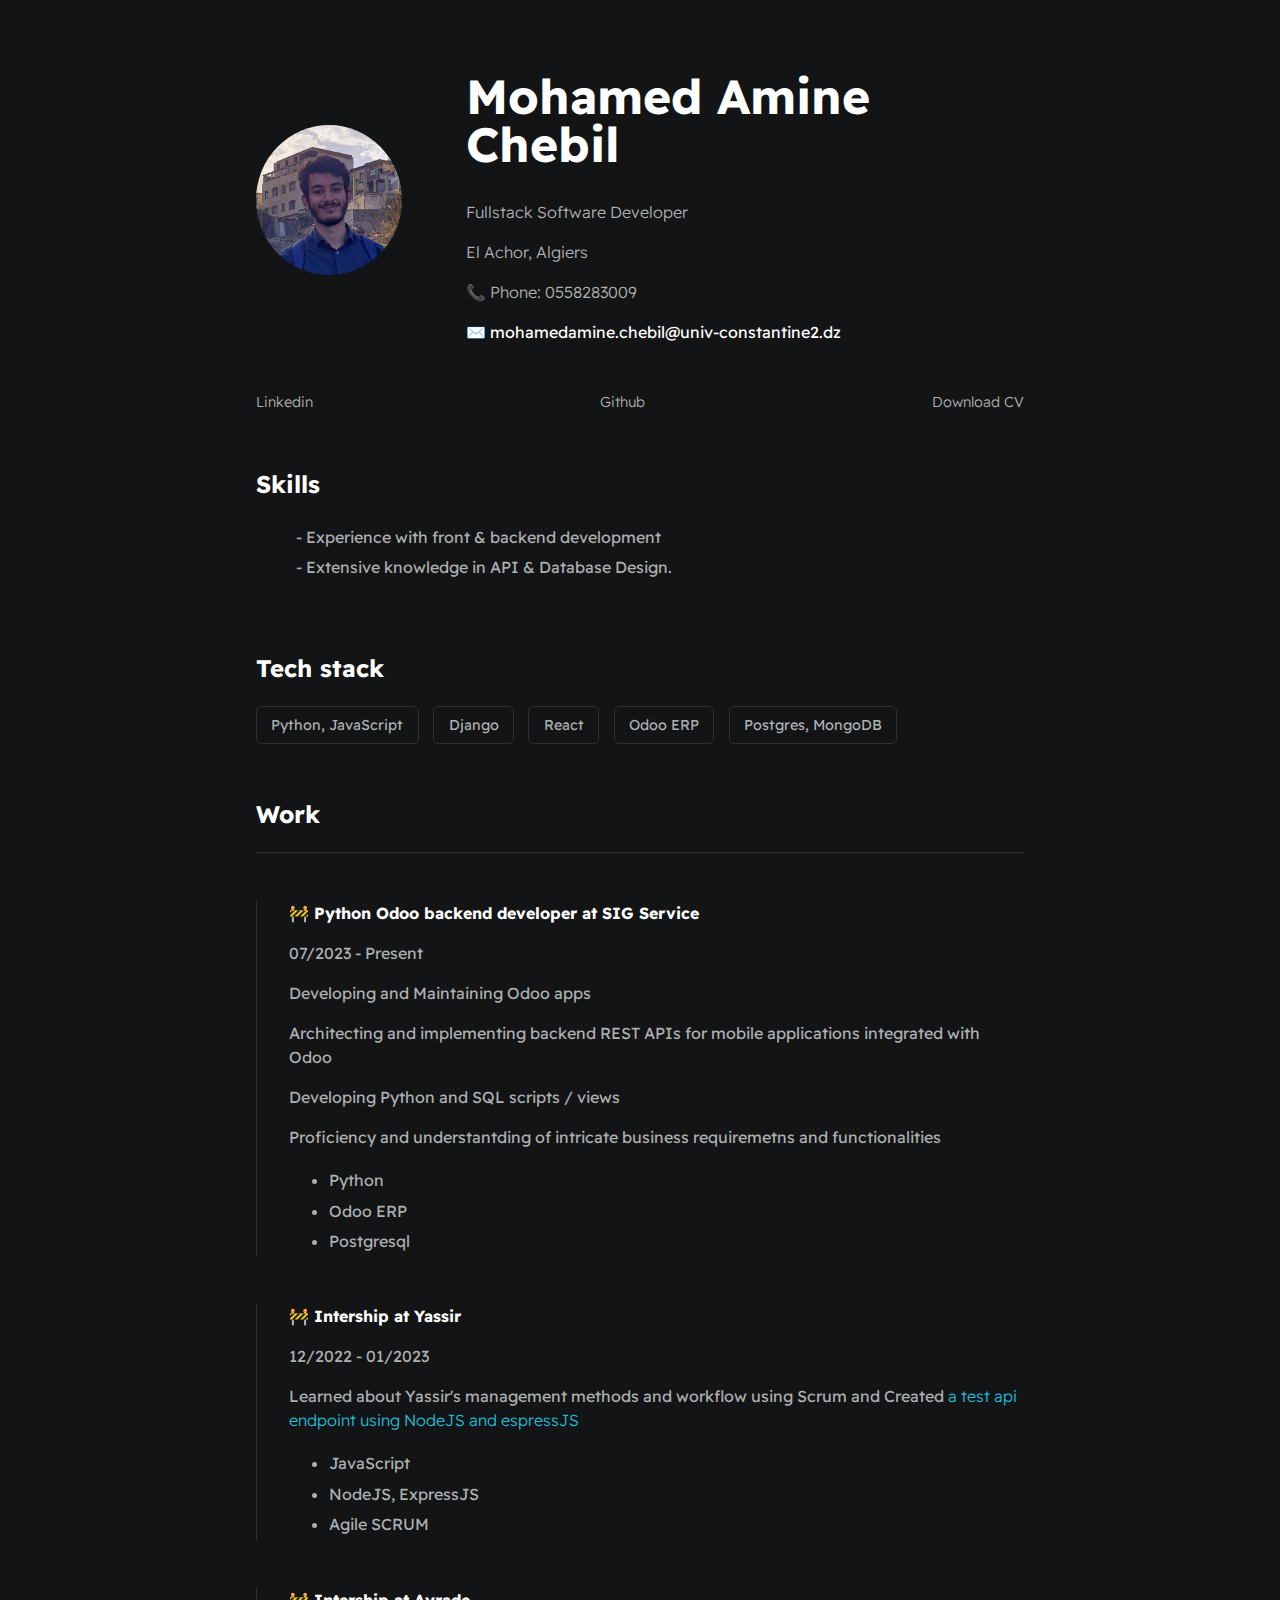
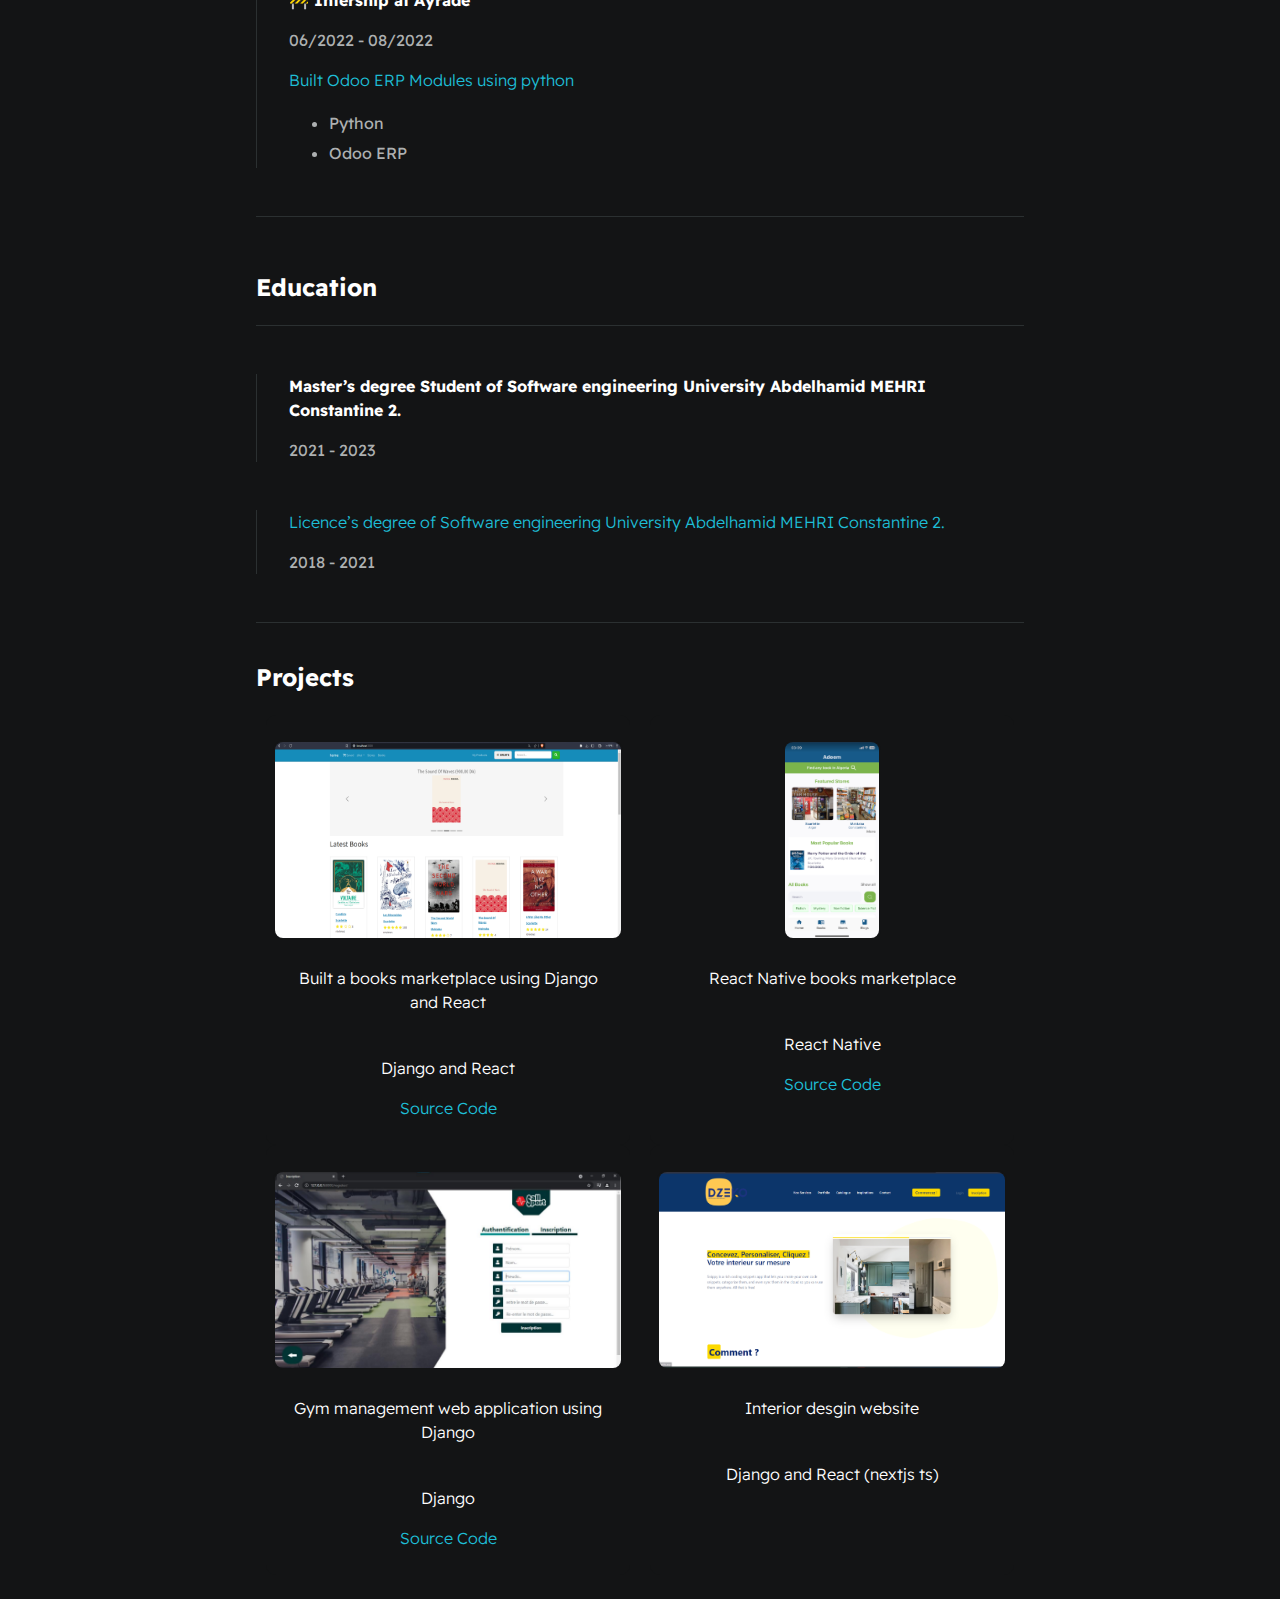
<file: index.html>
<!DOCTYPE html>
<html>
  <head>
    <meta charset="utf-8" />
    <meta http-equiv="X-UA-Compatible" content="IE=edge" />
    <title>Amine Chebil</title>
    <meta name="description" content="" />
    <meta name="viewport" content="width=device-width, initial-scale=1" />
    <link rel="stylesheet" href="./styles/main.css" />
    <script
      defer
      data-domain="amine-chebil.me"
      src="https://plausible.io/js/script.js"
    ></script>
  </head>
  <body>
    <div id="container--main">
      <section id="wrapper--hero" class="section--page">
        <img id="profile-pic" src="./assets/images/profile_pic.JPG" />

        <div>
          <h1 id="user-name">Mohamed Amine Chebil</h1>
          <p id="bio">Fullstack Software Developer</p>
          <p id="bio">El Achor, Algiers</p>
          <p id="bio">📞 Phone: 0558283009</p>
          <p id="email">✉️ mohamedamine.chebil@univ-constantine2.dz</p>
        </div>
      </section>

      <section class="section--page">
        <div id="socials--list">
          <a
            href="https://www.linkedin.com/in/amine-c-097875132/"
            target="_blank"
            >Linkedin</a
          >
          <a href="https://github.com/Chebil26" target="_blank">Github</a>
          <a href="./assets/resume.pdf" target="_blank">Download CV</a>
        </div>
      </section>

      <section class="section--page">
        <h2>Skills</h2>
        <ul id="qualifications--list">
          <li>- Experience with front & backend development</li>
          <li>- Extensive knowledge in API & Database Design.</li>
        </ul>
      </section>

      <section class="section--page">
        <h2>Tech stack</h2>

        <div id="wrapper--techstack__items">
          <div class="card--techstack">
            <span>Python, JavaScript</span>
          </div>
          <div class="card--techstack"><span>Django</span></div>
          <div class="card--techstack"><span>React</span></div>
          <div class="card--techstack"><span>Odoo ERP</span></div>
          <div class="card--techstack">
            <span>Postgres, MongoDB</span>
          </div>
        </div>
      </section>

      <!-- Project section end -->

      <section id="work-history-wrapper" class="section--page">
        <h2>Work</h2>

        <div class="line-break"></div>

        <div class="card--work-history">
          <strong>🚧 Python Odoo backend developer at SIG Service</strong>
          <p>07/2023 - Present</p>
          <p>Developing and Maintaining Odoo apps</p>
          <p>
            Architecting and implementing backend REST APIs for mobile
            applications integrated with Odoo
          </p>
          <p>Developing Python and SQL scripts / views</p>
          <p>
            Proficiency and understantding of intricate business requiremetns
            and functionalities
          </p>
          <ul>
            <li>Python</li>
            <li>Odoo ERP</li>
            <li>Postgresql</li>
          </ul>
        </div>

        <div class="card--work-history">
          <strong>🚧 Intership at Yassir</strong>
          <p>12/2022 - 01/2023</p>
          <p>
            Learned about Yassir's management methods and workflow using Scrum
            and Created
            <a
              href="https://github.com/Chebil26/yassir-nodejs-api-test"
              target="_blank"
              >a test api endpoint using NodeJS and espressJS
            </a>
          </p>
          <ul>
            <li>JavaScript</li>
            <li>NodeJS, ExpressJS</li>
            <li>Agile SCRUM</li>
          </ul>
        </div>

        <div class="card--work-history">
          <strong>🚧 Intership at Ayrade</strong>
          <p>06/2022 - 08/2022</p>
          <p>
            <a href="https://github.com/Chebil26/odoo-convert" target="_blank"
              >Built Odoo ERP Modules using python</a
            >
          </p>
          <ul>
            <li>Python</li>
            <li>Odoo ERP</li>
          </ul>
        </div>

        <div class="line-break"></div>
      </section>

      <section id="work-history-wrapper" class="section--page">
        <h2>Education</h2>

        <div class="line-break"></div>

        <div class="card--work-history">
          <strong>
            Master’s degree Student of Software engineering University
            Abdelhamid MEHRI Constantine 2.
          </strong>
          <p>2021 - 2023</p>
        </div>

        <div class="card--work-history">
          <strong
            ><a
              href="https://drive.google.com/file/d/1RSxb4dgCbaTF-hPyNG13FWonrRorsPJZ/view?usp=sharing"
              target="_blank"
              >Licence’s degree of Software engineering University Abdelhamid
              MEHRI Constantine 2.</a
            >
          </strong>
          <p>2018 - 2021</p>
        </div>

        <div class="line-break"></div>
      </section>

      <!-- </section> -->
      <section class="projects" id="projects">
        <div class="max-width">
          <h2 class="title fadein">Projects</h2>
          <div class="carousel owl-carousel">
            <div class="card">
              <a href="project1.html" target="_blank">
                <div class="box">
                  <img src="./assets/images/home.png" />
                  <p>Built a books marketplace using Django and React</p>
                  <p>Django and React</p>
                </div>
              </a>
              <a
                href="https://github.com/chebil26/marketplace"
                target="_blank"
                class="source-link"
                >Source Code</a
              >
            </div>
            <div class="card">
              <a
                href="https://github.com/Chebil26/marketplace-react-native"
                target="_blank"
              >
                <div class="box">
                  <img
                    class="mobile"
                    src="./assets/images/react native marketpalce.png"
                  />
                  <p>React Native books marketplace</p>
                  <p>React Native</p>
                </div>
              </a>
              <a
                href="https://github.com/Chebil26/marketplace-react-native"
                target="_blank"
                class="source-link"
                >Source Code</a
              >
            </div>

            <div class="card">
              <a href="https://github.com/Chebil26/pfeL3" target="_blank">
                <div class="box">
                  <img src="./assets/images/gym .png" />
                  <p>Gym management web application using Django</p>
                  <p>Django</p>
                </div>
              </a>
              <a
                href="https://github.com/Chebil26/pfeL3"
                target="_blank"
                class="source-link"
                >Source Code</a
              >
            </div>

            <div class="card">
              <a href="https://himeur.netlify.app/" target="_blank">
                <div class="box">
                  <img src="./assets/images/dzeko.png" />
                  <p>Interior desgin website</p>
                  <p>Django and React (nextjs ts)</p>
                </div>
              </a>
            </div>
          </div>
        </div>
      </section>
    </div>
  </body>
</html>
</file>
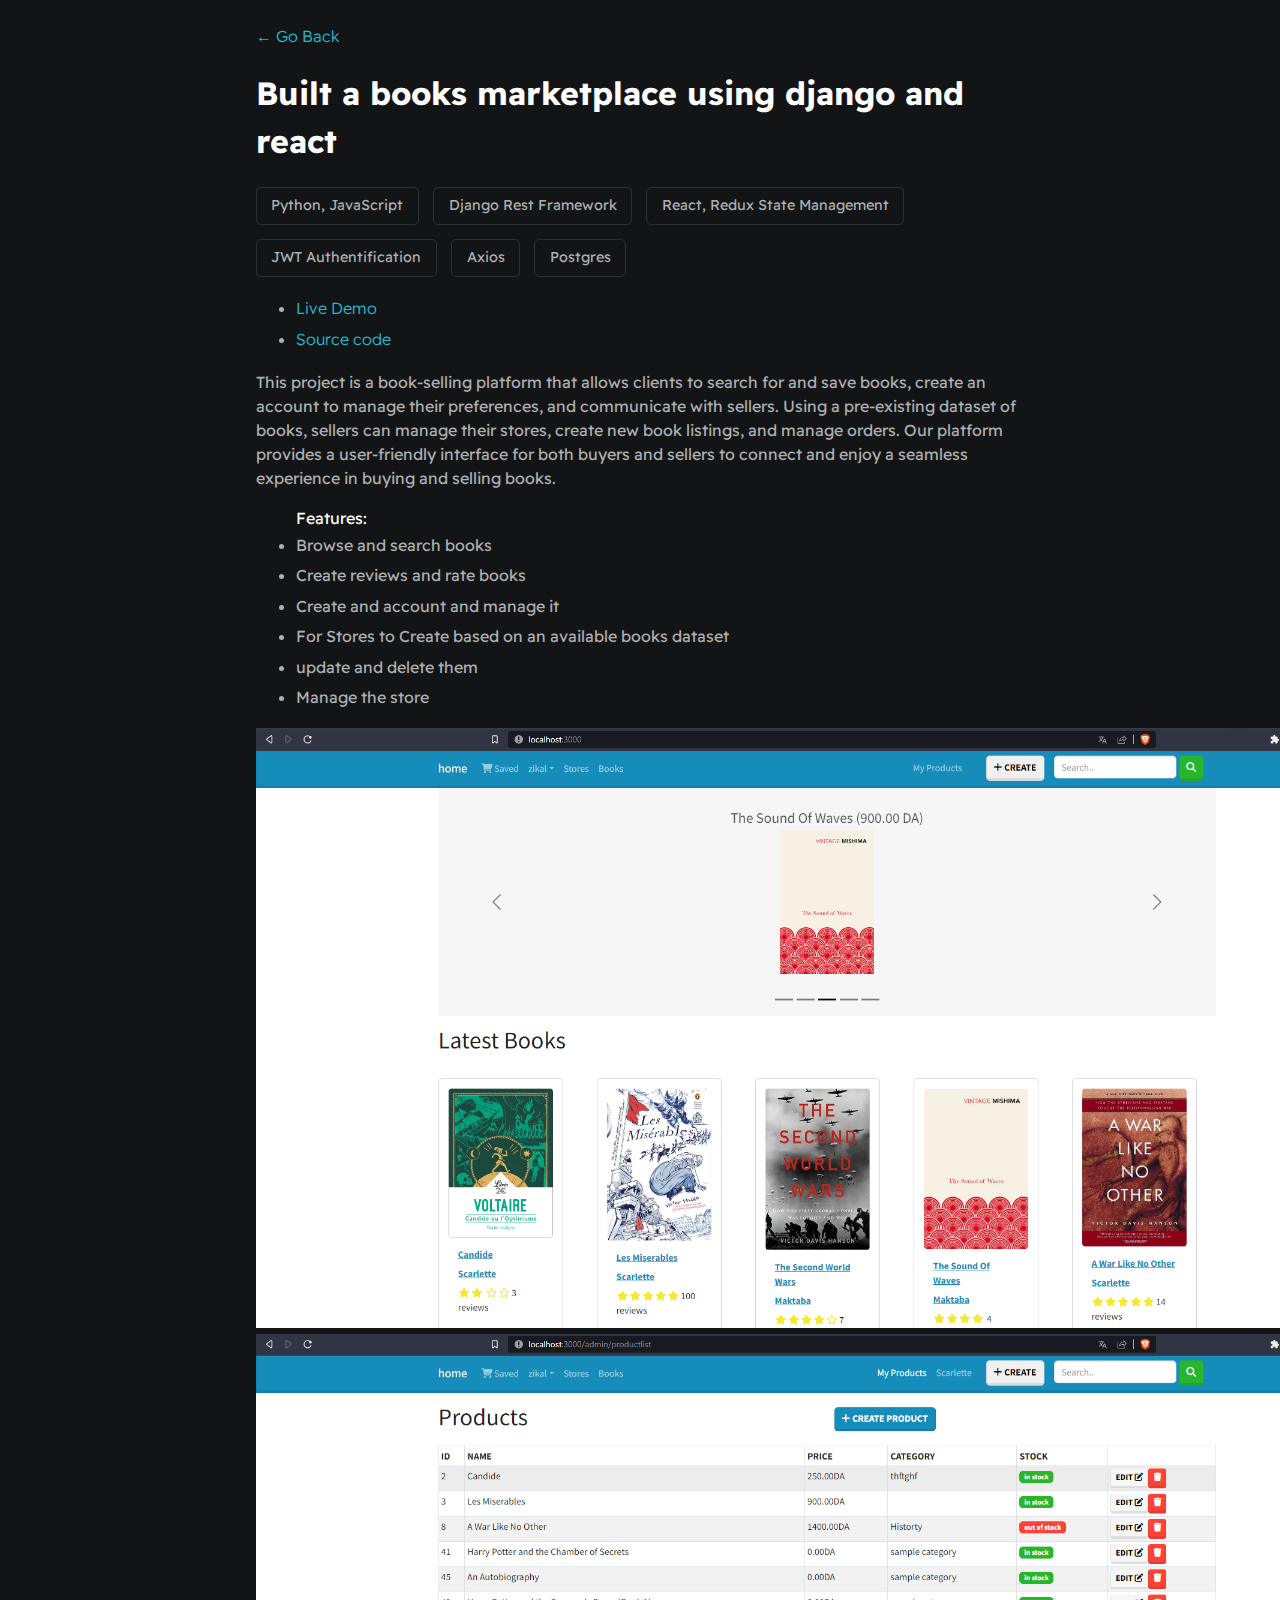
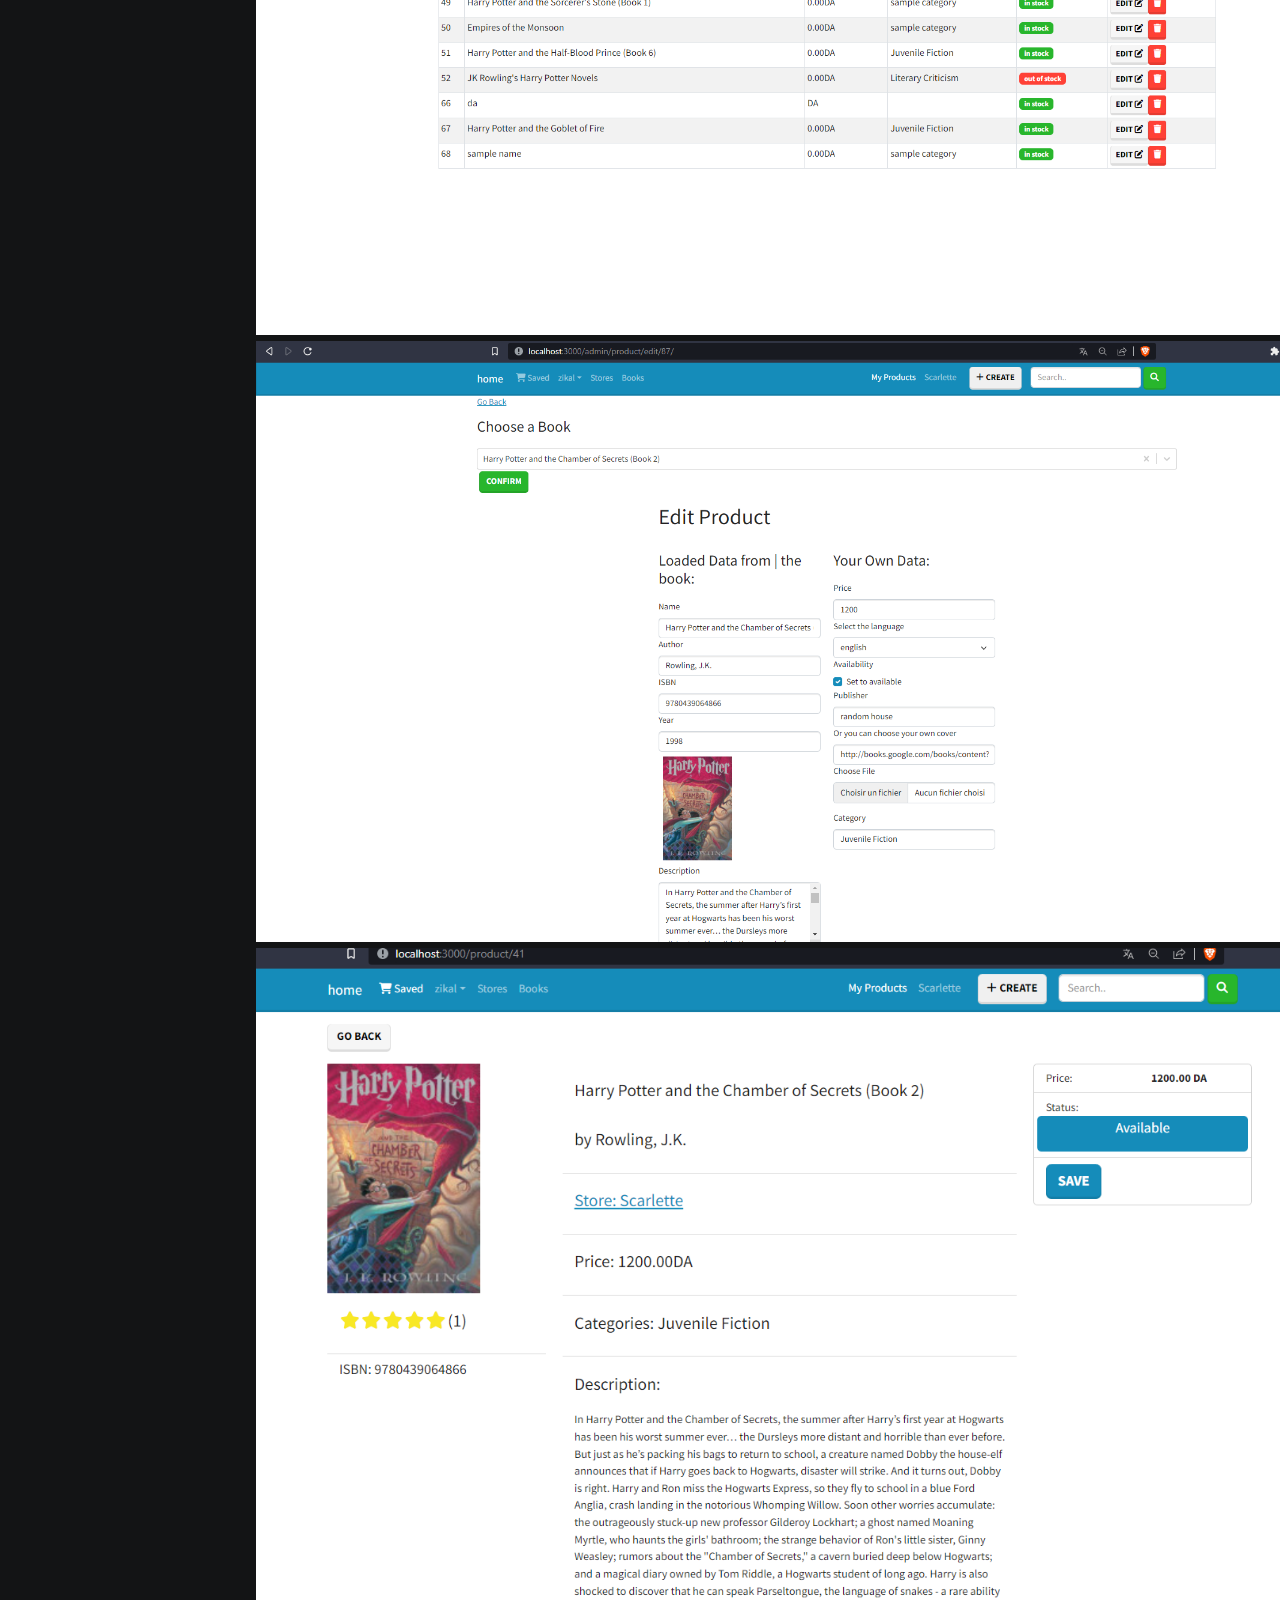
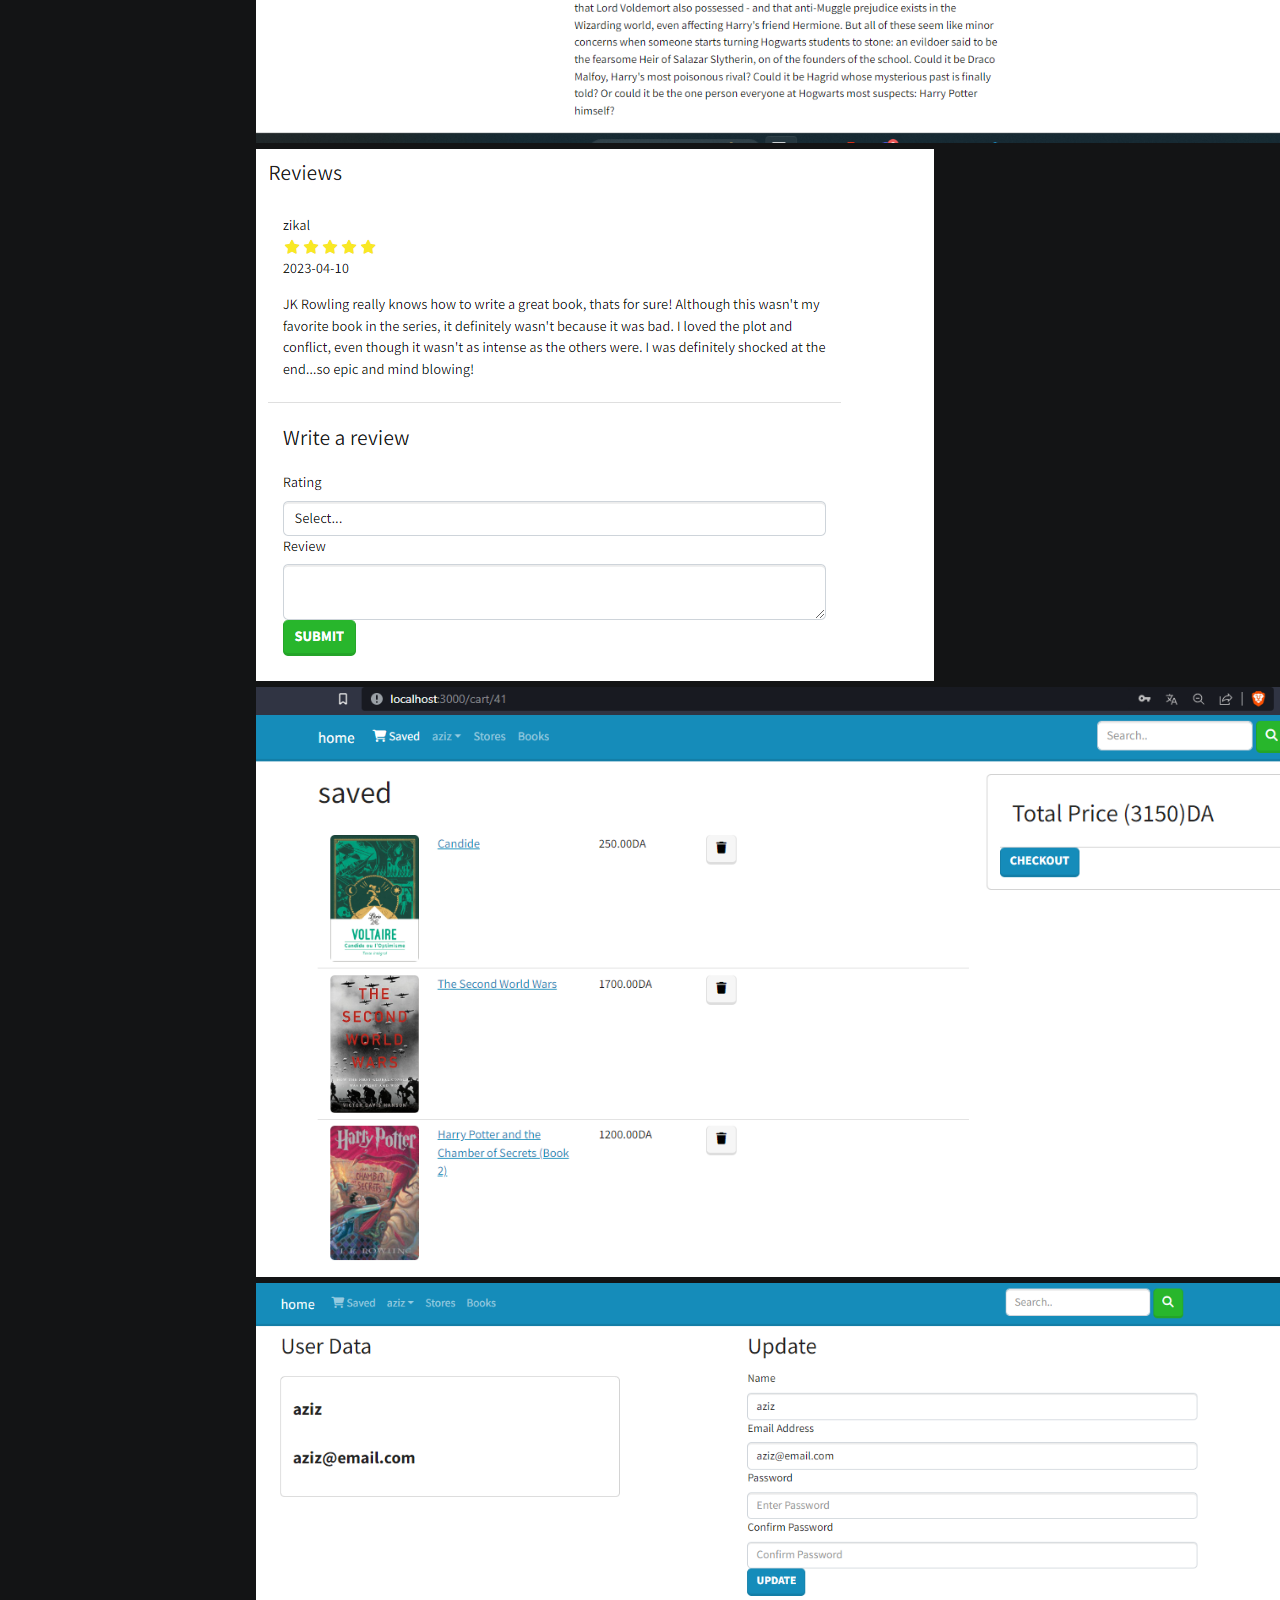
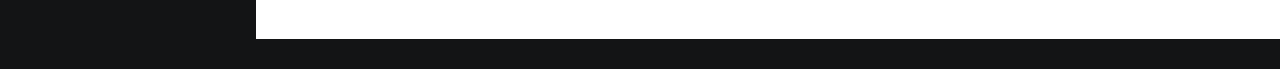
<file: project1.html>
<!DOCTYPE html>
<html>
  <head>
    <meta charset="utf-8" />
    <meta http-equiv="X-UA-Compatible" content="IE=edge" />
    <title>Amine Chebil</title>
    <meta name="description" content="" />
    <meta name="viewport" content="width=device-width, initial-scale=1" />
    <link rel="stylesheet" href="./styles/main.css" />
  </head>
  <body>
    <div id="container--main">
      <a href="index.html">&#x2190; Go Back</a>
      <h1>Built a books marketplace using django and react</h1>
      <div id="wrapper--techstack__items">
        <div class="card--techstack"><span>Python, JavaScript</span></div>
        <div class="card--techstack"><span>Django Rest Framework</span></div>
        <div class="card--techstack">
          <span>React, Redux State Management</span>
        </div>
        <div class="card--techstack"><span>JWT Authentification</span></div>
        <div class="card--techstack"><span>Axios</span></div>
        <div class="card--techstack"><span>Postgres</span></div>
      </div>

      <ul>
        <!-- <li><a href="#">Live Demo</a></li> -->
        <li><a href="https://adeem.netlify.app/">Live Demo</a></li>
        <li>
          <a href="https://github.com/Chebil26/Books-Marketplace"
            >Source code</a
          >
        </li>
      </ul>
      <p>
        This project is a book-selling platform that allows clients to search
        for and save books, create an account to manage their preferences, and
        communicate with sellers. Using a pre-existing dataset of books, sellers
        can manage their stores, create new book listings, and manage orders.
        Our platform provides a user-friendly interface for both buyers and
        sellers to connect and enjoy a seamless experience in buying and selling
        books.
      </p>

      <ul>
        Features:
        <li>Browse and search books</li>
        <li>Create reviews and rate books</li>
        <li>Create and account and manage it</li>
        <li>For Stores to Create based on an available books dataset</li>
        <li>update and delete them</li>
        <li>Manage the store</li>
      </ul>
      <img src="./assets/images/home.png" />
      <img src="./assets/images/adminproductlist.png" />
      <img src="./assets/images/create product.png" />
      <img src="./assets/images/product.png" />
      <img src="./assets/images/review.png" />
      <img src="./assets/images/saved.png" />
      <img src="./assets/images/profile.png" />
    </div>
  </body>
</html>
</file>
<file: styles/main.css>
@import url("https://fonts.googleapis.com/css2?family=Readex+Pro:wght@300;400;500;600;700&display=swap");

:root {
  --mainTextColor-light: #000;
  --secondaryTextColor-light: rgb(51 51 51);
  --mainLinkColor-light: #0da2b8;
  --mainBorderColor-light: rgb(218, 218, 218);
  --mainBgColor-light: rgb(249, 250, 251);

  --mainTextColor-dark: #fff;
  --secondaryTextColor-dark: #adb0b1;
  --mainLinkColor-dark: rgb(30, 190, 214);
  --mainBorderColor-dark: #2b3031;
  --mainBgColor-dark: #131415;

  --mainTextColor: var(--mainTextColor-dark);
  --secondaryTextColor: var(--secondaryTextColor-dark);
  --mainLinkColor: var(--mainLinkColor-dark);
  --mainBorderColor: var(--mainBorderColor-dark);
  --mainBgColor: var(--mainBgColor-dark);
}

* {
  font-family: "Readex Pro";
  line-height: 1.5em;
  box-sizing: border-box;
  color: var(--mainTextColor);
}

body {
  background-color: var(--mainBgColor);
}

p,
span,
li {
  color: var(--secondaryTextColor);
  font-size: 1em;
}

a {
  text-decoration: none;
  color: var(--mainLinkColor);
  font-weight: 500;
}

li {
  line-height: 1.9em;
}

#container--main {
  max-width: 800px;
  margin: 0 auto;
  padding: 1em;
}

.section--page {
  padding-top: 1em;
  padding-bottom: 1em;
}

#wrapper--hero {
  display: flex;
  align-items: center;
  gap: 4em;
}

#bio,
a {
  font-weight: 300;
}

#user-name {
  font-size: 48px;
  line-height: 1em;
}

#profile-pic {
  width: 150px;
  height: 150px;
  object-fit: cover;
  border-radius: 50%;
}

#email {
  color: var(--mainTextColor);
}

#socials--list {
  display: flex;
  justify-content: space-between;
  column-gap: 1em;
  flex-wrap: wrap;
}

#socials--list a {
  font-weight: 300;
  color: var(--secondaryTextColor);
  font-size: 0.9em;
  transition: 0.3s;
}

#socials--list a:hover {
  font-weight: 100;
  color: var(--mainLinkColor);
  font-size: 0.9em;
}

#qualifications--list {
  list-style: none;
}

#wrapper--techstack__items {
  display: flex;
  flex-wrap: wrap;
  gap: 1em;
  font-size: 0.9em;
}

.card--techstack {
  border: 1px solid var(--mainBorderColor);
  border-radius: 5px;
  padding: 0.5em 1em;
  align-items: center;
}

.card--project {
  padding-top: 1em;
  padding-bottom: 1em;
  border-top: 1px solid var(--mainBorderColor);
}

.card--project a {
  color: var(--mainTextColor);

  transition: 0.3s;
}

.card--project a:hover {
  color: rgb(30, 190, 214);
}

.card--work-history {
  border-left: 1px solid var(--mainBorderColor);
  margin-top: 3em;
  margin-bottom: 3em;
  padding-left: 2em;
}

.line-break {
  background-color: var(--mainBorderColor);
  height: 1px;
}

@media (max-width: 600px) {
  .section--page {
    padding-top: 1em;
    padding-bottom: 1em;
  }

  #wrapper--hero {
    display: flex;
    align-items: center;
    gap: 1em;
  }

  #profile-pic {
    width: 200px;
    height: 200px;
  }

  #wrapper--hero {
    flex-direction: column;
  }

  .card--work-history {
    border-left: none;
    padding-left: 0;
  }

  .project--image {
    width: 30px; /* Adjust the width as needed */
    height: 10px; /* Maintain the aspect ratio */
  }
}

img {
  max-width: 150%;
  height: auto;
}
.mobile {
  max-width: 30%;
  height: auto;
}
/* Project section styling */
.projects .carousel .card {
  background: #131415;
  border-radius: 10px;
  padding: 25px 20px;
  text-align: center;
  transition: all 0.3s ease;
  display: inline-block; /* Add this line to display cards horizontally */
  margin: 0 10px; /* Adjust the margin as per your preference */
  vertical-align: top; /* Align cards to the top */
}

.projects .carousel .card:hover {
  background: #131415;
}

.projects .carousel .card .box {
  display: flex;
  flex-direction: column;
  justify-content: center;
  align-items: center;
  transition: all 0.3s ease;
}

.projects .carousel .card:hover .box {
  transform: scale(1.02);
}

.projects .carousel .card p {
  font-size: 16px;
  padding-top: 10px;
  color: #fff;
}

.projects .carousel .card img {
  height: 200px;
  width: 350px;
  object-fit: fill;
  border-radius: 10px;
  border: 2px solid #131415;
  transition: all 0.3s ease;
}

.projects .carousel .card:hover img {
  border-color: #fff;
}

.owl-dots {
  text-align: center;
  margin-top: 20px;
}

.owl-dot {
  height: 13px;
  width: 13px;
  margin: 0 5px;
  outline: none !important;
  border-radius: 50%;
  border: 2px solid #131415 !important;
  transition: all 0.3s ease;
}

.owl-dot.active {
  width: 35px;
  border-radius: 14px;
}

.owl-dot.active,
.owl-dot:hover {
  background: #131415 !important;
}

/* contact section styling */
.contact .title::after {
  background: #131415;
  content: "get in touch";
}

.contact .contact-content .column {
  width: calc(50% - 30px);
}

.contact .left .text {
  margin-top: 20px;
}

.contact .contact-content .left .text {
  font-size: 20px;
  font-weight: 600;
  margin-bottom: 10px;
}

.contact .contact-content .left p {
  text-align: justify;
}

.contact .contact-content .left .text1 {
  font-size: 20px;
  font-weight: 700;
  margin-bottom: 10px;
  margin-top: 20px;
}

.contact .contact-content .left .icons {
  margin: 10px 0;
}

.contact .contact-content .row {
  display: flex;
  height: 65px;
  align-items: center;
}

.contact .contact-content .row i {
  font-size: 25px;
  color: #131415;
}

.contact .contact-content .row .email-icon {
  margin-left: -7px;
}

.contact .contact-content .row .info {
  margin-left: 30px;
  justify-content: left;
  float: left;
}

.contact .contact-content .info .head {
  font-weight: 600;
}

.contact .contact-content .info .sub-title {
  color: #fff;
}

.contact .right .text {
  padding-bottom: 10px;
  font-weight: 600;
}

.contact .right form .fields {
  display: flex;
}

.contact .right form .fields,
.contact .right form .field {
  height: 45px;
  width: 100%;
  margin-bottom: 15px;
}

.contact .right form .name {
  margin-right: 10px;
}

.contact .right form .email {
  margin-left: 10px;
}

.contact .right form .textarea {
  height: 160px;
  width: 100%;
}

.contact .right form .field input,
.contact .right form .textarea textarea {
  height: 100%;
  width: 100%;
  border: 1px solid lightgrey;
  border-radius: 6px;
  outline: none;
  padding: 0 15px;
  font-size: 15px;
  font-family: "Poppins", sans-serif;
}

.contact .right form .textarea textarea {
  padding-top: 10px;
}

.contact .right form .button {
  height: 47px;
  width: 220px;
}

.contact .right form .button button {
  height: 100%;
  width: 100%;
  border: 2px solid #131415;
  background: #131415;
  color: #fff;
  font-size: 22px;
  font-weight: 500;
  border-radius: 6px;
  transition: all 0.3s ease;
  cursor: pointer;
}

.contact .right form .button button:hover {
  color: #fff;
  background: none;
}
.carousel {
  display: flex;
  flex-wrap: wrap;
}

.card {
  flex: 1 0 300px;
  margin-right: 10px;
}

@media (max-width: 600px) {
  .card {
    flex-basis: 100%;
    margin-right: 0;
    margin-bottom: 10px;
  }
}
</file>
